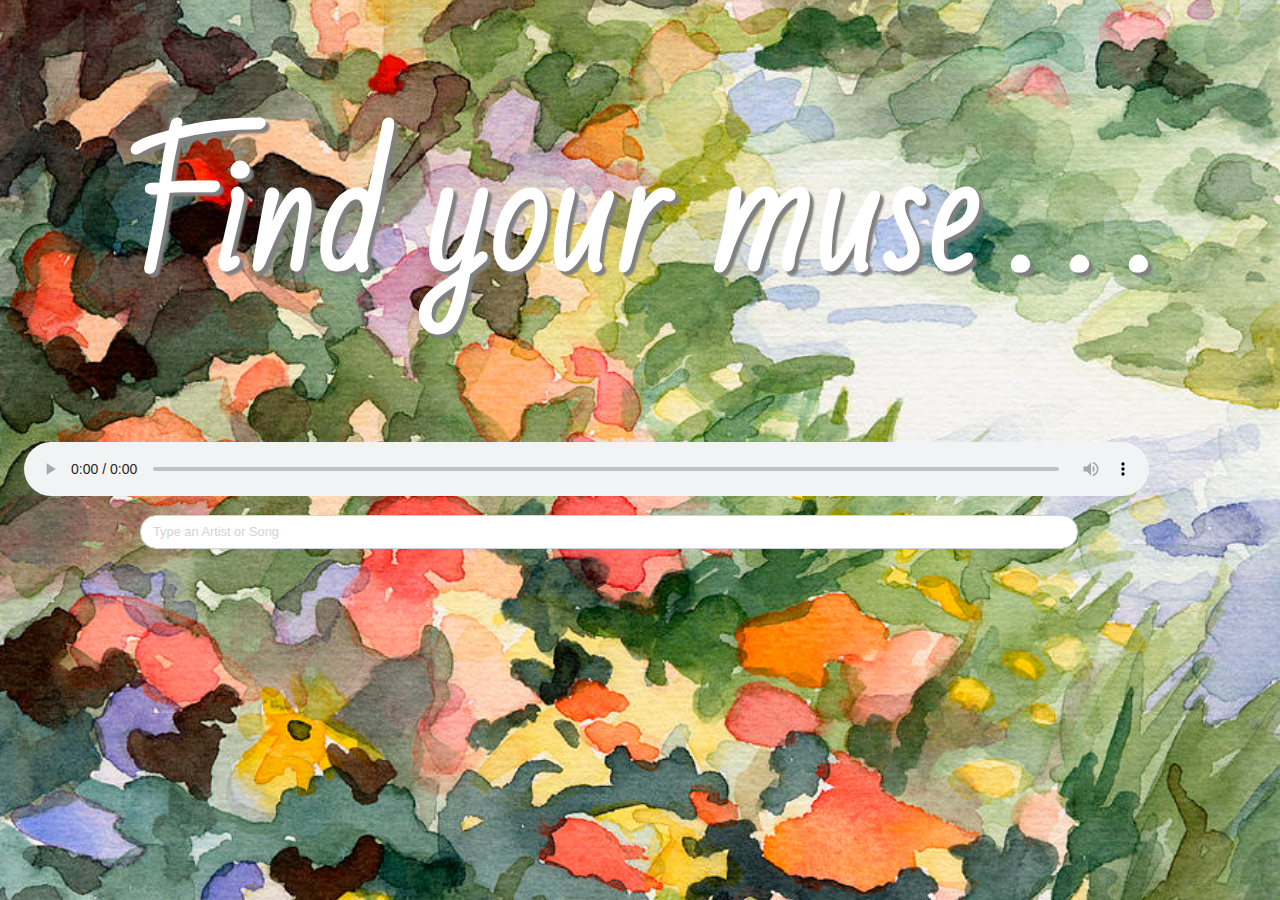
<file: index.html>
<!DOCTYPE html>
<html>
<head>
    <meta charset="utf-8" />
    <meta http-equiv="X-UA-Compatible" content="IE=edge">
    <title>Itunes Search</title>
    <meta name="viewport" content="width=device-width, initial-scale=1">
    <link rel="stylesheet" href="https://use.fontawesome.com/releases/v5.0.13/css/all.css" integrity="sha384-DNOHZ68U8hZfKXOrtjWvjxusGo9WQnrNx2sqG0tfsghAvtVlRW3tvkXWZh58N9jp" crossorigin="anonymous">
    <link rel="stylesheet" href="https://maxcdn.bootstrapcdn.com/bootstrap/4.0.0/css/bootstrap.min.css" integrity="sha384-Gn5384xqQ1aoWXA+058RXPxPg6fy4IWvTNh0E263XmFcJlSAwiGgFAW/dAiS6JXm" crossorigin="anonymous">
    <link rel="stylesheet" type="text/css" media="screen" href="music.css" />
    <style>
        @import url('https://fonts.googleapis.com/css?family=Bad+Script|Permanent+Marker');
    </style>
</head>

<body>
    <div class="container-fluid">
        <h1 class="text-center">Find your muse . . .</h1>
            
            <div class="audio-box">
                <audio class="audio-player" controls autoplay="on">
                    <p>Your browser does not support the <code>audio</code> element.</p>
                </audio>
            </div>      
            
            <form class="form-group form-box" id="">
                <input class="form-control search-box" type="search" value="Type an Artist or Song" id="search-box" onfocus="this.value=''" autocomplete="off">
                <div class="srch-btn-div">
                    <input class="btn search-btn" type="submit" value="" id="">
                    <i class="fas fa-search"></i>
                </div>
            </form>
            
            <div class="search-results"></div>

            <p class="error"></p>

    </div>
    <script src="https://maxcdn.bootstrapcdn.com/bootstrap/4.0.0/js/bootstrap.min.js" integrity="sha384-JZR6Spejh4U02d8jOt6vLEHfe/JQGiRRSQQxSfFWpi1MquVdAyjUar5+76PVCmYl" crossorigin="anonymous"></script>
    <script src="music.js"></script>
</body>
</html>
</file>
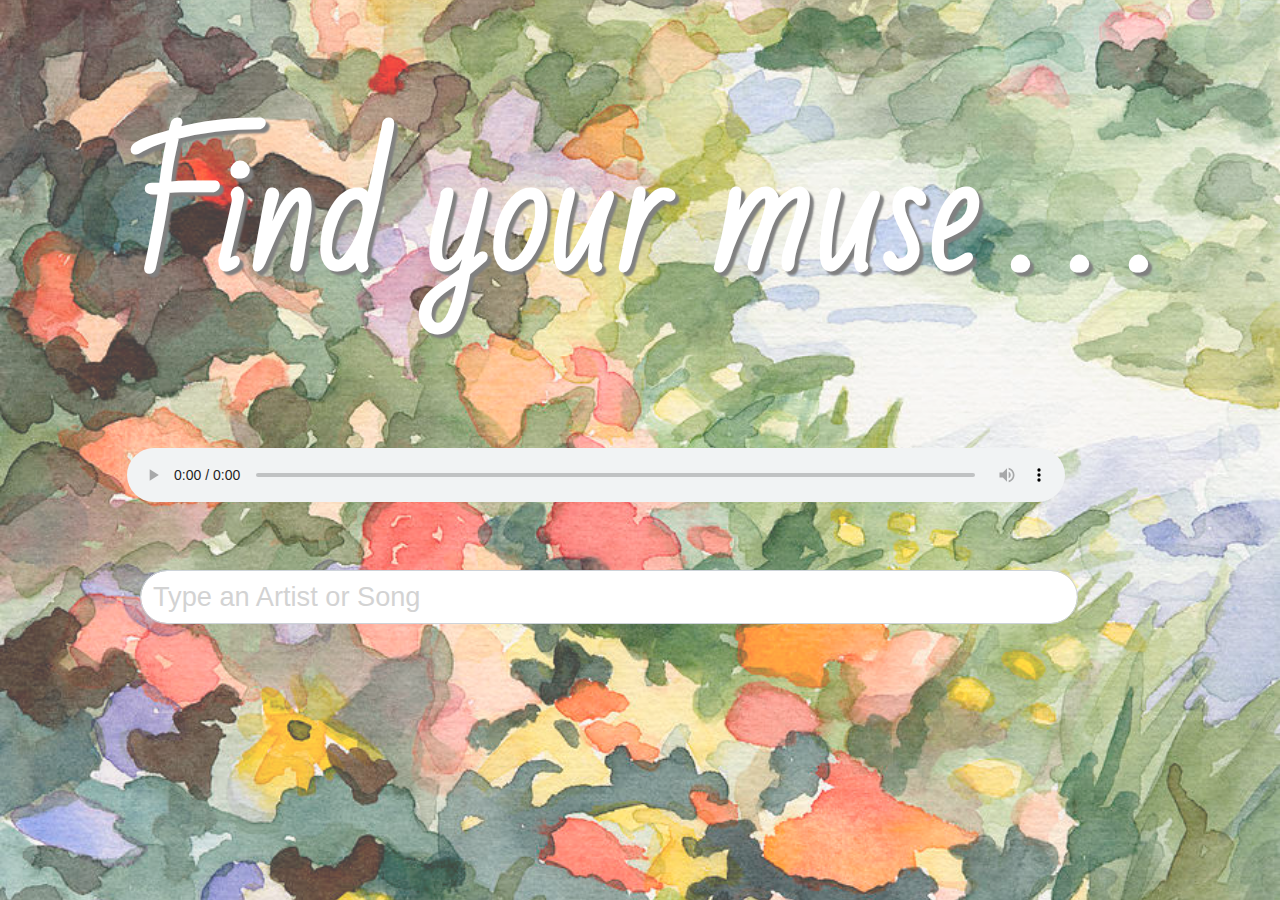
<file: itunes.html>
<!DOCTYPE html>
<html>
<head>
    <meta charset="utf-8" />
    <meta http-equiv="X-UA-Compatible" content="IE=edge">
    <title>Itunes Search</title>
    <meta name="viewport" content="width=device-width, initial-scale=1">
    <link rel="stylesheet" href="https://use.fontawesome.com/releases/v5.0.13/css/all.css" integrity="sha384-DNOHZ68U8hZfKXOrtjWvjxusGo9WQnrNx2sqG0tfsghAvtVlRW3tvkXWZh58N9jp" crossorigin="anonymous">
    <link rel="stylesheet" href="https://maxcdn.bootstrapcdn.com/bootstrap/4.0.0/css/bootstrap.min.css" integrity="sha384-Gn5384xqQ1aoWXA+058RXPxPg6fy4IWvTNh0E263XmFcJlSAwiGgFAW/dAiS6JXm" crossorigin="anonymous">
    <link rel="stylesheet" type="text/css" media="screen" href="itunes.css" />
    <style>
        @import url('https://fonts.googleapis.com/css?family=Bad+Script|Permanent+Marker');
    </style>
</head>

<body>
    <div class="container-fluid">
        <h1 class="text-center">Find your muse . . .</h1>
            
            <div class="audio-box">
                <audio class="audio-player" controls autoplay="on">
                    <p>Your browser does not support the <code>audio</code> element.</p>
                </audio>
            </div>      
            
            <form class="form-group form-box" id="">
                <input class="form-control search-box" type="search" value="Type an Artist or Song" id="search-box" onfocus="this.value=''" autocomplete="off">
                <div class="srch-btn-div">
                    <input class="btn search-btn" type="submit" value="" id="">
                    <i class="fas fa-search"></i>
                </div>
            </form>
            
            <div class="search-results"></div>

            <p class="error"></p>

    </div>
    <script src="https://code.jquery.com/jquery-3.2.1.slim.min.js" integrity="sha384-KJ3o2DKtIkvYIK3UENzmM7KCkRr/rE9/Qpg6aAZGJwFDMVNA/GpGFF93hXpG5KkN" crossorigin="anonymous"></script>
    <script src="https://cdnjs.cloudflare.com/ajax/libs/popper.js/1.12.9/umd/popper.min.js" integrity="sha384-ApNbgh9B+Y1QKtv3Rn7W3mgPxhU9K/ScQsAP7hUibX39j7fakFPskvXusvfa0b4Q" crossorigin="anonymous"></script>
    <script src="https://maxcdn.bootstrapcdn.com/bootstrap/4.0.0/js/bootstrap.min.js" integrity="sha384-JZR6Spejh4U02d8jOt6vLEHfe/JQGiRRSQQxSfFWpi1MquVdAyjUar5+76PVCmYl" crossorigin="anonymous"></script>
    <script src="itunes.js"></script>
</body>
</html>
</file>
<file: music.css>
body {
    background: url('img/watercolor4.jpg') no-repeat center center fixed;
    background-size: cover;
    /* opacity: 0.8; */
}

/* body::after {
    content: "";
    background: url('img/watercolor4.jpg') no-repeat center center fixed;
    background-size: cover;
    opacity: 0.8;
    top: 0;
    left: 0;
    bottom: 0;
    right: 0;
    position: absolute;
    z-index: -1; 
  } */

h1.text-center {
    font-family: 'Bad Script', cursive;
    color: white;
    font-weight: 900;
    text-shadow: 4px 4px 2px gray;
    padding: 10% 3%;
    font-size: 15vw;
}

audio {
    width: 90%;
    margin: 0 0 12px 9px;
}

.search-box {
    width: 75%;
}

.srch-btn-div {
    width: 20%;
    position: relative;
    left: -60px;
    z-index: 1;
    height: 30px;
}

.fa-search {
    position: relative;
    z-index: 1;
    left: 20px;
    top: -32px;
}

.search-box {
    color: lightgray;
    z-index: 1;
    font-size: .8rem;
    width: 100%;
}

.form-group {
    margin-bottom: 1rem;
    display: flex;
    margin-left: 10%;
}

.form-control {
    border-radius: 1rem;
}

.search-results {
    margin-top: 5vh;
}

.search-btn {
    opacity: 0;
    z-index: 2;
    width: 100px;
    position: relative;
    left: -25px;
}

.song-info-div {
    display: flex;
    justify-content: space-evenly;
    font-size: 1.5rem;
    font-family: 'Bad Script', cursive;
    color: white;
    font-weight: 900;
    text-shadow: 3px 3px 3px #0d0e0e;
    margin-bottom: -17px;
}

p {
    margin-top: .5rem;
    margin-bottom: 1rem;
}

.search-list {
    margin-bottom: 15%;
    border-radius: 3rem;
    background-color: #ffffff52;
}

i.fas.fa-play {
    position: relative;
    left: 27%;
    top: 4px;
    color: rgba(0, 0, 0, .9);
    font-size: 10px;
}

button.song-button {
    width: 49px;
    height: 48px;
    position: relative;
    left: 38%;
    font-size: 0px;
    border-radius: 50%;
    background-color: #ffffff00;
    border-color: #1d2124;
}

@media screen and (min-width: 374px) {
    i.fas.fa-play {
        position: relative;
        left: 28.5%;
    }
}

@media screen and (min-width: 424px) {
    i.fas.fa-play {
        position: relative;
        left: 29.5%;
    }
}

@media screen and (min-width: 767px) {
    i.fas.fa-play {
        position: relative;
        left: 33.5%;
    }
}

@media screen and (min-width: 1023px) {
    h1.text-center {
        font-size: 12vw;
    }
    .fa-search {
        position: relative;
        left: -79px;
        top: -1px;
    }
    .song-info-div {
        font-size: 2.5rem;
        color: white;
    }
    button.song-button {
        left: 43%;
    }
    i.fas.fa-play {
        left: 39.5%;
    }
}

@media screen and (min-width: 1439px){
    h1.text-center {
        font-size: 9rem;
    }

    input#search-box {
        padding: 15px;
        border-radius: 50rem;
    }

    i.fas.fa-search {
        font-size: 1.5rem;
        top: 10px;
        left: -99px;
    }

    .song-info-div {
        font-weight: bold;
    }

    button.song-button {
        width: 60px;
        height: 60px;
    }

    i.fas.fa-play {
        left: 40.2%;
        font-size: .8rem;
    }


}
</file>
<file: itunes.css>
body::after {
    content: "";
    background: url('img/watercolor4.jpg') no-repeat center center fixed;
    background-size: cover;
    opacity: 0.75;
    top: 0;
    left: 0;
    bottom: 0;
    right: 0;
    position: absolute;
    z-index: -1; 
  }

  h1.text-center {
    font-family: 'Bad Script', cursive;

    color: white;
    font-weight: 900;
    text-shadow: 4px 4px 2px gray;
    padding: 10% 3%;
    font-size: 15vw;
}

audio {
    width: 90%;
    margin: 0 0 12px 9px;
}

.search-box {
    width: 75%;
}

.srch-btn-div {
    width: 20%;
    position: relative;
    left: -60px;
    z-index: 1;
    height: 30px;
}

.fa-search {
    position: relative;
    z-index: 1;
    left: 20px;
    top: -32px;
}

.search-box {
    color: lightgray;
    z-index: 1;
    font-size: .8rem;
    width: 100%;
}

.form-group {
    margin-bottom: 1rem;
    display: flex;
    margin-left: 10%;
}

.form-control {
    border-radius: 1rem;
}

.search-results {
    margin-top: 5vh;
}

.search-btn {
    opacity: 0;
    z-index: 2;
    width: 100px;
    position: relative;
    left: -25px;
}

.song-info-div {
    display: flex;
    justify-content: space-evenly;
    font-size: 1.5rem;
    font-family: 'Bad Script', cursive;
    color: white;
    font-weight: 900;
    text-shadow: 4px 4px 4px #0d0e0e;
    margin-bottom: -17px;
}


p {
    margin-top: .5rem;
    margin-bottom: 1rem;
}

.search-list {
    margin-bottom: 15%;
    border-radius: 3rem;
    background-color: #ffffff52;
}

i.fas.fa-play {
    position: relative;
    left: 27%;
    top: 4px;
    color: rgba(0,0,0,.9);
    font-size: 10px;
}

button.song-button {
    width: 49px;
    height: 48px;
    position: relative;
    left: 38%;
    font-size: 0px;
    border-radius: 50%;
    background-color: #ffffff00;
    border-color: #1d2124;
}

@media (min-width: 676px) {
    
    h1.text-center {
      color: white;
      font-size: 12vw;
    }

    audio {
        width: 75%;
        margin: 6px 1px 1px 83px;
    }


    input#search-box{
        margin-top: 60px;
        height: 6vh;
        border-radius: 3rem;
    }

    .search-box {
        font-size: 1.7rem;
    }

    .search-btn {
        margin-top: 70px;
    }

    .fa-search {
        font-size: 1.3rem;
        top: -37px;
        left: -6px;
    }

    .search-list {
        width: 56%;
        margin-left: 151px;
        font-size: 1.5rem;
    }

    p.artist, p.song-title {
        font-size: 2rem;
    }

    button.song-button {
        width: 60px;
        height: 60px;
    }

    i.fas.fa-play {
        font-size: 13px;
    }

}

@media (min-width: 900px) {

    audio.audio-player {
        margin-left: 112px;
    }

    .fa-search {
        top: 40px;
        left: -112px;
    }

    p.artist, p.song-title {
        font-size: 2.5rem;
    }

    button.song-button {
        width: 85px;
        height: 85px;
        margin: 8px 0px 10px 0px;
    }

   i.fas.fa-play {
    font-size: 20px;
    left: 154px;
    }


}
</file>
